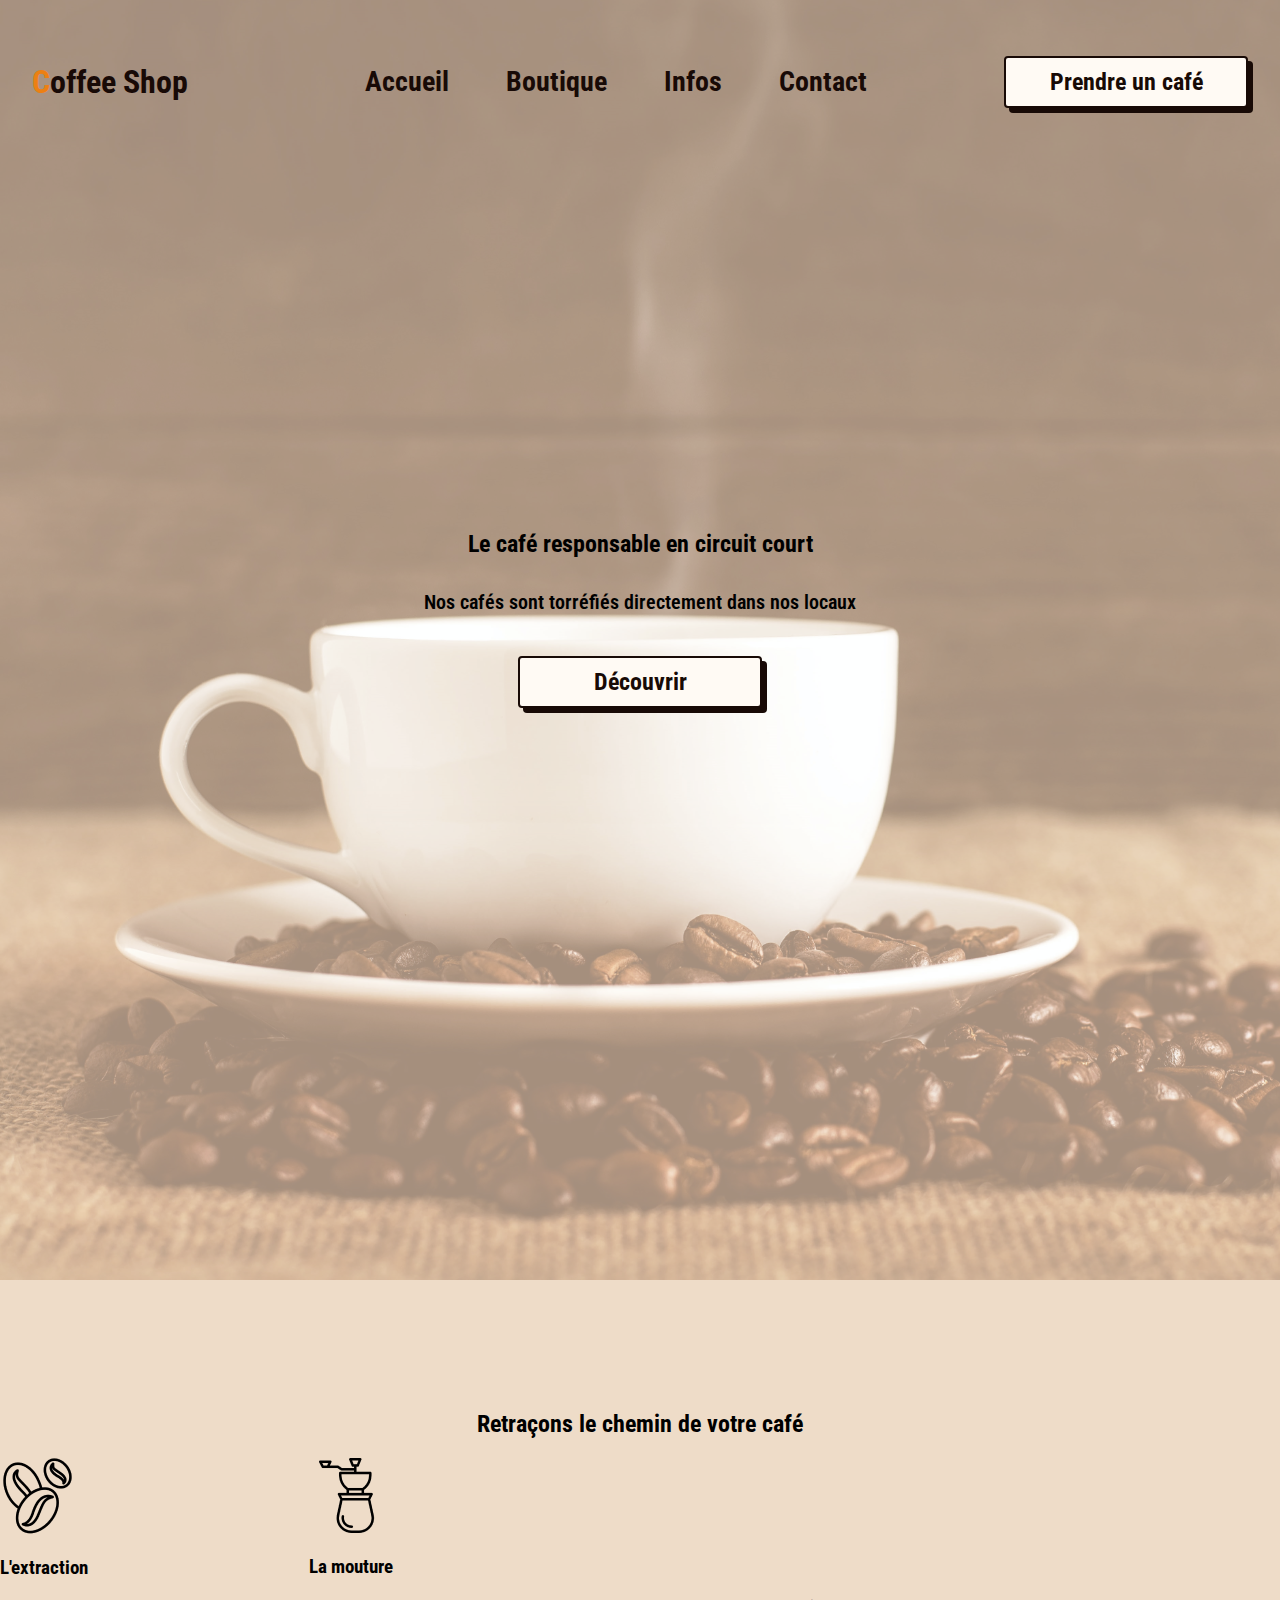
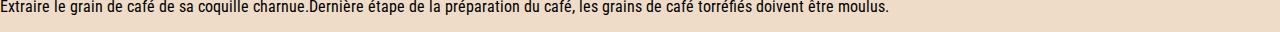
<file: Coffee Shop/index.html>
<!DOCTYPE html>
<html lang="fr">
<head>
    <meta charset="UTF-8">
    <meta http-equiv="X-UA-Compatible" content="IE=edge">
    <meta name="viewport" content="width=device-width, initial-scale=1.0">
    <link href="./CSS/style.css" rel="stylesheet">
    <link href="https://fonts.googleapis.com/css2?family=Roboto+Condensed:wght@400;700&display=swap" rel="stylesheet">
    <title>Coffee Shop</title>
</head>
<body>
    <div id="background-hero"> 
        <header>
            <div class="header_content">
                <h1 class="logo"><span class="changecolortitle">C</span>offee Shop</h1>
                <div class="navbar">
                    <nav>
                        <ul>
                            <li><a href="#">Accueil</a></li>
                            <li><a href="#">Boutique</a></li>
                            <li><a href="#">Infos</a></li>
                            <li><a href="#">Contact</a></li>
                        </ul>
                    </nav>
                </div>
                <a href="#" class="button">Prendre un café</a>
            </div>
        </header>
        <div class="hero-content">
            <h2>Le café responsable en circuit court</h2>
            <p>Nos cafés sont torréfiés directement dans nos locaux</p>
            <a href="#" class="button">Découvrir</a>
        </div>
    </div>
    <main>
        <section class="part1">
            <div class="containersection1">
                <h2>Retraçons le chemin de votre café</h2>
            </div>
            <div class="cheminducafe">
                <div class="up">
                    <div class="extraction">
                        <img src="./assets/coffee-beans (2) 1.png" alt="extraction">
                        <h3>L'extraction</h3>
                        <p>Extraire le grain de café de sa coquille charnue.</p>
                    </div>
                    <div class="mouture">
                        <img src="./assets/grinder 1.png" alt="mouture">
                        <h3>La mouture</h3>
                        <p>Dernière étape de la préparation du café, les grains de café torréfiés doivent être moulus.</p>
                    </div>
                </div>
                <div class="parcours"></div>
                <div class="down"></div>
            </div>
        </section>
    </main>
    <footer></footer>
</body>
</html>
</file>
<file: Coffee Shop/CSS/style.css>
* {
	font-family: 'Roboto Condensed', sans-serif;
	/*border: red solid 1px !important;*/
	list-style: none;
	text-decoration: none;
}

body {
    margin: auto;
    padding: 0;
	background-color: #EEDCC8;
}

header {
	max-width: 100%;
}

header .header_content {
	display: flex;
	align-items: center;
	justify-content: space-between;
	padding-left: 32px;
	padding-right: 32px;
	padding-top: 37px;
}

.changecolortitle {
	color: #EC8013;
}

.logo {
	color: #180A06;
	font-size: 32px;
	font-weight: 700;
}

/*NAVBAR DESKTOP*/

.navbar {
	width: 50%;
}

.navbar nav {
	width: 100%;
	display: flex;
	flex-direction: row;
	justify-content: center;
	align-items: center;
	padding: 0px;
	gap: 10%;
	font-size: 28px;
	font-family: 'Roboto Condensed', sans-serif;
	font-weight: 700;
}

.navbar nav ul {
	display: flex;
    align-content: center;
    justify-content: center;
    align-items: center;
    gap: 10%;
    width: 100%;
}

/*NAVBAR DESKTOP*/

/*BUTTON*/

.button {
	background: #FFFAF4;
	width: 180px;
	border: 2px solid #180A06;
	border-radius: 4px;
	display: flex;
	flex-direction: row;
	justify-content: center;
	align-items: center;
	padding: 10px 30px;
	font-weight: 700;
	font-size: 24px;
	box-shadow: 5px 5px 0px #180A06;
}

.button:hover {
	background: #180A06;
	border: 2px solid #180A06;
	border-radius: 4px;
	color: #EC8013;
	box-shadow: none;
}

/*BUTTON*/

a {
	color: #180A06;
}

.image_hero {
	position: absolute;
	width: 100%;
	height: 1280px;
	top: 0;
	left: 0;
	z-index: -1;
}

#background-hero {
	height: 100vw;
	width: 100%;
	background-image: url('./background-hero.jpg');
	background-color: rgba(245, 229, 216, 0.7);
	background-blend-mode: overlay;
	background-size: cover;
	background-repeat: no-repeat;
}

.hero-content {
	display: flex;
    flex-direction: column;
    flex-wrap: wrap;
    align-content: center;
    justify-content: center;
    align-items: center;
    position: relative;
    top: 30%;
}

.hero-content h2 {
	font-size: 1.5em;
	font-weight: 700;
}

.hero-content p {
	font-size: 20px;
	font-weight: 600;
	margin-top: 12px;
	margin-bottom: 42px;
}

.containersection1 {
	display: flex;
	flex-direction: column;
	justify-content: center;
	align-items: center;
}

.containersection1 h2 {
	margin-top: 130px;
}

.cheminducafe {
	display: flex;
	flex-direction: column;
}

.up {
	display: flex;
	flex-direction: row;
	align-items: center;
}

.parcours {
	background: url(./Parcours.png);
}
</file>
